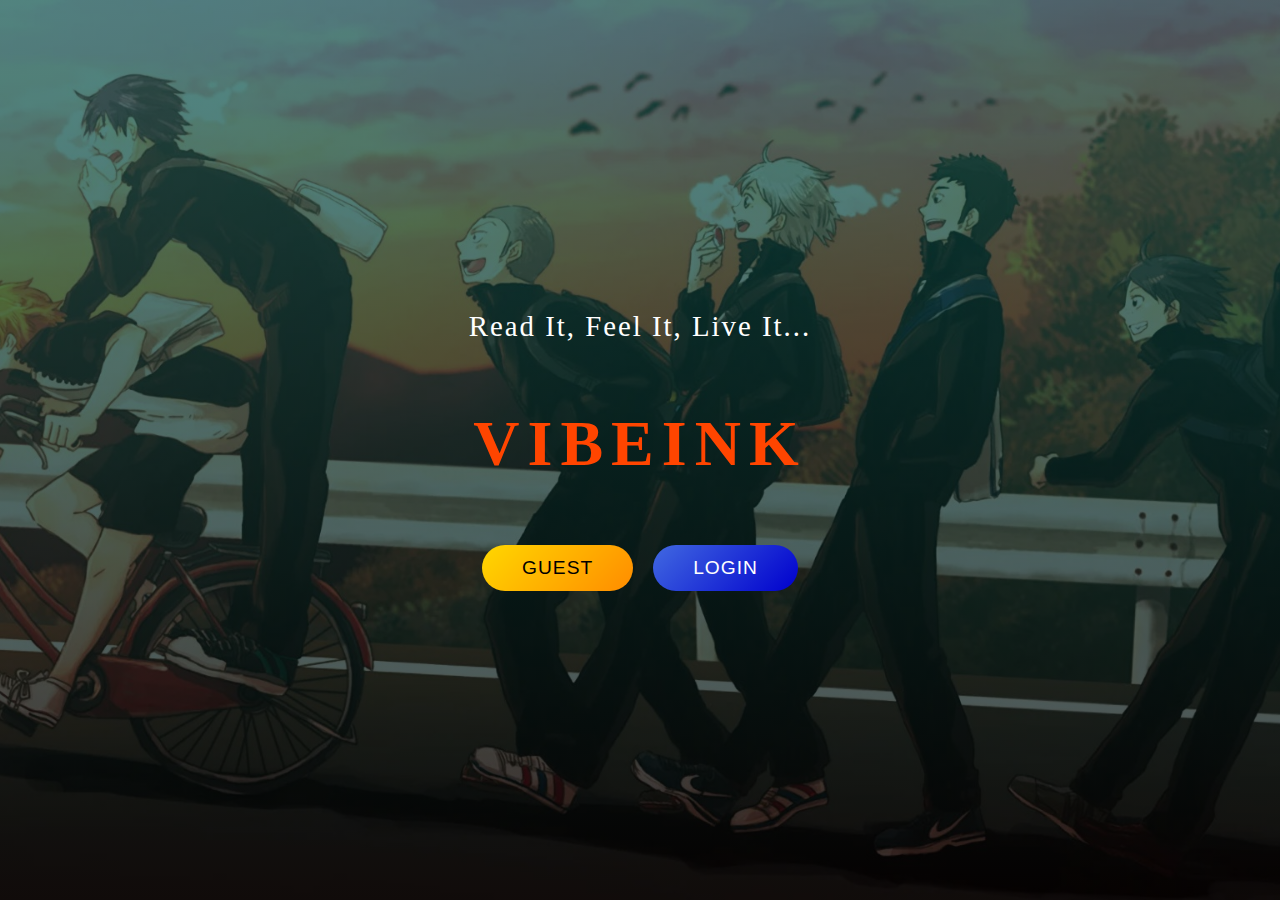
<file: index.html>
<!DOCTYPE html>
<html lang="en">
<head>
    <meta charset="UTF-8">
    <meta name="viewport" content="width=device-width, initial-scale=1.0">
    <title>VibeInk</title>
    <link rel="website icon" type="png" href="./Logo2.png"/>
    <style> 
        * {
            margin: 0;
            padding: 0;
            box-sizing: border-box;
            font-family: Arial, sans-serif;
        }

        .landing-container {
            min-height: 100vh;
            width: 100%;
            background: linear-gradient(rgba(8, 87, 80, 0.7), rgba(0, 0, 0, 0.7)),
                        url('./LandingBG.jpg') center/cover no-repeat;
            display: flex;
            flex-direction: column;
            justify-content: center;
            align-items: center;
            text-align: center;
            padding: 20px;
        }

        .tagline {
            color: white;
            font-size: 1.8rem;
            font-family: 'Times New Roman', Times, serif;
            margin-bottom: 2rem;
            font-weight: 150;
            letter-spacing: 2px;
        }

        .brand-name {
            color: orangered;
            font-size: 4rem;
            font-family: 'Times New Roman', Times, serif;
            font-weight: bolder;
            margin: 2rem 0;
            letter-spacing: 8px;
            text-transform: uppercase;
        }

        .button-container {
            display: flex;
            gap: 20px;
            margin-top: 2rem;
        }

        .button {
            padding: 12px 40px;
            font-size: 1.2rem;
            border: none;
            border-radius: 25px;
            cursor: pointer;
            transition: transform 0.3s ease, box-shadow 0.3s ease;
            text-decoration: none;
            text-transform: uppercase;
            letter-spacing: 1px;
        }

        .guest-button {
            background: linear-gradient(135deg, #ffd700, #ff8c00);
            color: black;
        }

        .login-button {
            background: linear-gradient(135deg, #4169e1, #0000cd);
            color: white;
        }

        .button:hover {
            transform: translateY(-3px);
            box-shadow: 0 5px 15px rgba(0, 0, 0, 0.3);
        }

        /* Responsive Design */
        @media (max-width: 768px) {
            .brand-name {
                font-size: 3.5rem;
                letter-spacing: 6px;
            }

            .tagline {
                font-size: 1.5rem;
            }

            .button-container {
                flex-direction: column;
                width: 80%;
                max-width: 300px;
            }

            .button {
                width: 100%;
                padding: 12px 20px;
            }
        }

        @media (max-width: 480px) {
            .brand-name {
                font-size: 2.5rem;
                letter-spacing: 4px;
            }

            .tagline {
                font-size: 1.2rem;
            }

            .button {
                font-size: 1rem;
            }
        }
    </style>
</head>
<body>
    <div class="landing-container">
        <h1 class="tagline">Read It, Feel It, Live It...</h1>
        <h2 class="brand-name">VibeInk</h2>
        <div class="button-container">
            <a href="./home.html" class="button guest-button">Guest</a>
            <a href="./login.html" class="button login-button">Login</a>
        </div>
    </div>
</body>
</html>
</file>
